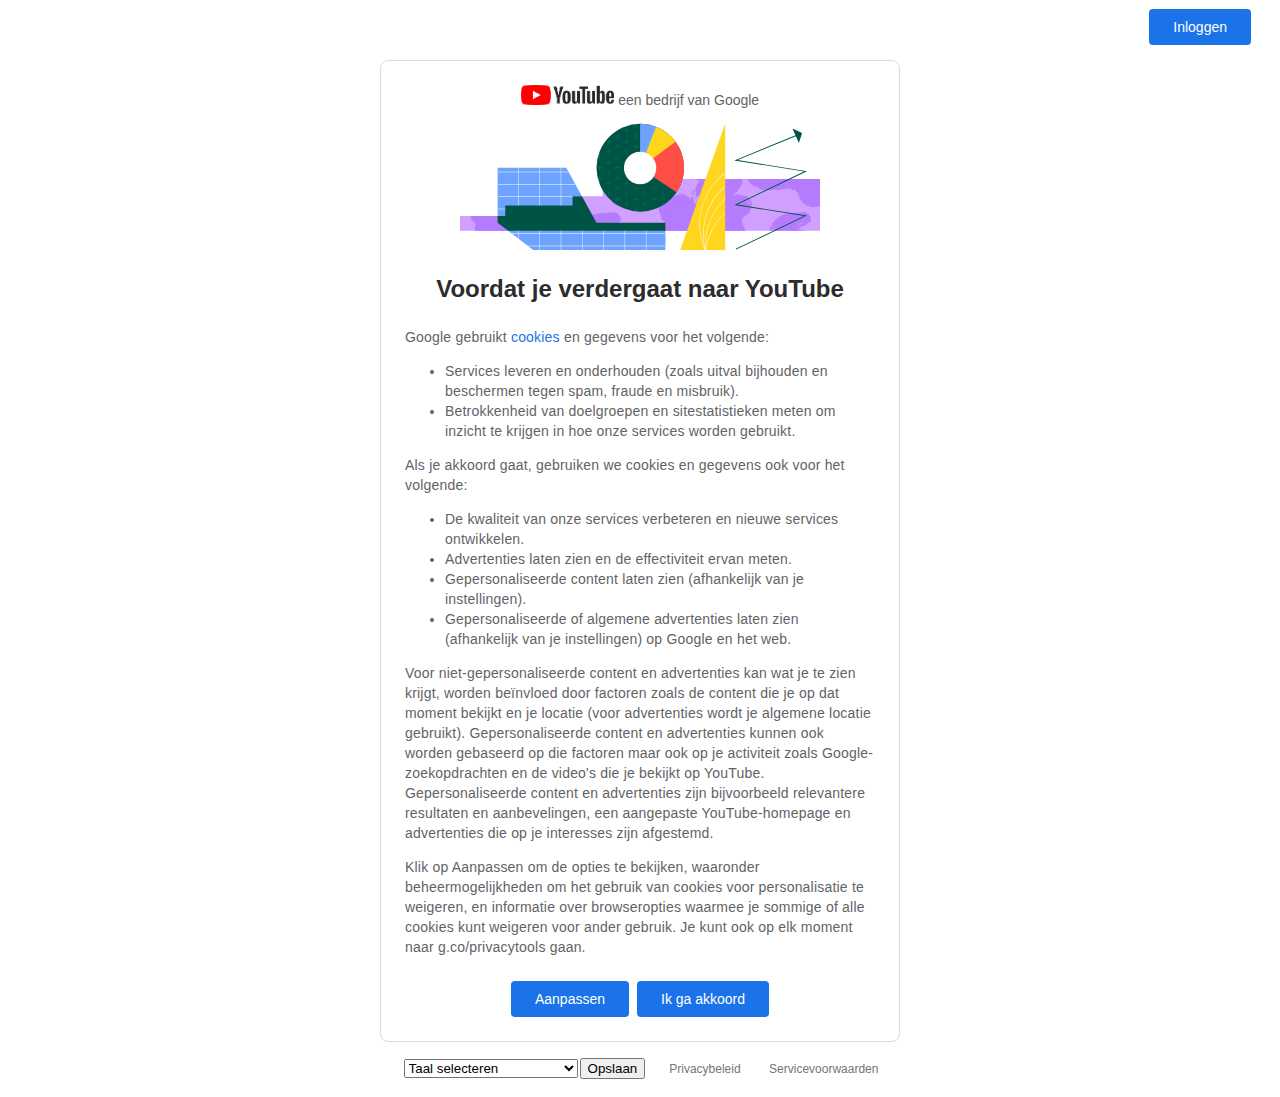
<file: ml.html>
<!DOCTYPE html><html lang="nl" dir="ltr"><head><style nonce="pMelv5wbaJ9Ozquk2AB8Ig">
a, a:link, a:visited, a:active, a:hover {
  color: #1a73e8;
  text-decoration: none;
}
body {
  font-family: Roboto,RobotoDraft,Helvetica,Arial,sans-serif;
  text-align: center;
  -ms-text-size-adjust: 100%;
  -moz-text-size-adjust: 100%;
  -webkit-text-size-adjust: 100%;
}
.box {
  border: 1px solid #dadce0;
  box-sizing: border-box;
  border-radius: 8px;
  margin: 24px auto 5px auto;
  max-width: 520px;
  padding: 24px;
}
h1 {
  color: #2c2c2c;
  font-size: 24px;
  hyphens: auto;
  margin: 24px 0;
}
p, .sub, .contentText {
  color: #5f6368;;
  font-size: 14px;
  line-height: 20px;
  letter-spacing: 0.2px;
  text-align: left;
}
.signin {
  text-align: right;
}
.image {
  display: block;
  margin: 14px auto;
}
a.button {
  color: #fff;
}
button, .button {
  border-radius: 4px;
  background-color: #1a73e8;
  border: none;
  color: #fff;
  cursor: pointer;
  font-family: Roboto,RobotoDraft,Helvetica,Arial,sans-serif;
  font-size: 14px;
  font-weight: 500;
  height: 36px;
  margin: 10px 4px 0 4px;
  padding: 10px 24px;
}
input.button {
  -webkit-appearance: none;
}
.error {
  border: 2px solid #d93025;
  border-radius: 5px;
  color: #d93025;
  margin: auto;
  padding: 5px;
}
.footer {
  margin-top: 16px;
}
.footer a {
  color: #757575;
  font-size: 12px;
  margin-left: 24px;
}
.languagepicker {
  display: inline-flex;
  margin: 2px 0;
}
#languageform,
#languageselect {
  margin: 0 2px;
}
.detailspage {
  margin: 24px auto 0 auto;
  max-width: 700px;
}
.detailspage h1, .detailspage h2 {
  font-size: 22px
}
.setting {
  border: 1px solid #dadce0;
  box-sizing: border-box;
  border-radius: 8px;
  margin-bottom: 11px;
  padding: 24px 24px 20px 24px;
  text-align: right;
}
.sub {
  padding: 24px 24px 20px 24px;
}
hr {
  margin: 10px -24px 15px;
  border: 0;
  border-top: 1px solid #dadce0;
}
fieldset {
  border: none;
  padding: 0;
}
label {
  margin: 24px;
}
td {
  vertical-align: top;
}
.setting h2, .setting h3, h4 {
  color: #3c4043;
  margin: 0;
  text-align: left;
}
.yt-text {
  color: #5f6368;
  font-size: 14px;
  font-weight: 300;
}
.productLogoContainer {
  margin: auto;
  max-width: 360px;
}

@media only screen and (max-width: 480px) {
  body {
    margin: 18px 14px;
  }
  .imgContainer {
    min-width: 72px;
  }
  .hideOnSmallWidth {
    display: none;
  }
  .footer form {
    margin-bottom: 16px;
  }
}

@media only screen and (min-width: 481px) {
  body {
    margin: 18px 25px;
  }
  .imgContainer {
    width: 51%;
  }
  .hideOnNormalWidth {
    display: none;
  }
  .footer form {
    display: inline;
  }
}
</style><title>Voordat je verdergaat naar YouTube</title><meta name="viewport" content="initial-scale=1, maximum-scale=5, width=device-width"><link rel="shortcut icon" href="favicon_1.ico"></head><body><div class="signin"><a href="https://accounts.google.com/ServiceLogin?hl=nl&amp;continue=https://www.youtube.com/imgbin/www-hitchhiker.webp&amp;gae=cb-23983172" class="button">Inloggen</a></div><div class="box"><img src="images/cb_yt_logo_d_header_118x26_4dfe7c3d17767ffd2294ae90fb54337e.png" srcset="images/cb_yt_logo_d_header_236x52_32f50a7f5baad56e4faf48252fbc19d6.png 2x" width="93" height="20" alt="YouTube"> <span class="yt-text">een bedrijf van Google</span><div class="productLogoContainer"><img src="fonts/scene_cookie_wall_youtube.svg" alt width="100%" height="100%" class="image" aria-hidden="true"></div><h1>Voordat je verdergaat naar YouTube</h1><div class="contentText">Google gebruikt <a href="https://policies.google.com/technologies/cookies?hl=nl&utm_source=ucb" target="_blank">cookies</a> en gegevens voor het volgende:<ul><li>Services leveren en onderhouden (zoals uitval bijhouden en beschermen tegen spam, fraude en misbruik).</li><li>Betrokkenheid van doelgroepen en sitestatistieken meten om inzicht te krijgen in hoe onze services worden gebruikt.</li></ul>Als je akkoord gaat, gebruiken we cookies en gegevens ook voor het volgende:<ul><li>De kwaliteit van onze services verbeteren en nieuwe services ontwikkelen.</li><li>Advertenties laten zien en de effectiviteit ervan meten.</li><li>Gepersonaliseerde content laten zien (afhankelijk van je instellingen).</li><li>Gepersonaliseerde of algemene advertenties laten zien (afhankelijk van je instellingen) op Google en het web.</li></ul>Voor niet-gepersonaliseerde content en advertenties kan wat je te zien krijgt, worden beïnvloed door factoren zoals de content die je op dat moment bekijkt en je locatie (voor advertenties wordt je algemene locatie gebruikt). Gepersonaliseerde content en advertenties kunnen ook worden gebaseerd op die factoren maar ook op je activiteit zoals Google-zoekopdrachten en de video&#39;s die je bekijkt op YouTube. Gepersonaliseerde content en advertenties zijn bijvoorbeeld relevantere resultaten en aanbevelingen, een aangepaste YouTube-homepage en advertenties die op je interesses zijn afgestemd.<p>Klik op Aanpassen om de opties te bekijken, waaronder beheermogelijkheden om het gebruik van cookies voor personalisatie te weigeren, en informatie over browseropties waarmee je sommige of alle cookies kunt weigeren voor ander gebruik. Je kunt ook op elk moment naar g.co/privacytools gaan.</p></div><div><a href="https://consent.youtube.com/dl?continue=https://www.youtube.com/imgbin/www-hitchhiker.webp&amp;gl=NL&amp;hl=nl&amp;pc=yt&amp;uxe=23983172&amp;src=1" class="button">Aanpassen</a><form action="https://consent.youtube.com/s" method="POST" style="display:inline;"><input type="hidden" name="gl" value="NL"><input type="hidden" name="m" value="0"><input type="hidden" name="pc" value="yt"><input type="hidden" name="continue" value="https://www.youtube.com/imgbin/www-hitchhiker.webp"><input type="hidden" name="ca" value="r"><input type="hidden" name="x" value="8"><input type="hidden" name="v" value="cb.20210328-17-p0.nl+FX+685"><input type="hidden" name="t" value="ADw3F8gVxnoVTRKWjOgqiB8irPVRaTmakg:1617553462927"><input type="hidden" name="hl" value="nl"><input type="hidden" name="src" value="1"><input type="hidden" name="uxe" value="23983172"><input type="submit" value="Ik ga akkoord" class="button" aria-label="Akkoord gaan met het gebruik van cookies en andere gegevens voor de beschreven doeleinden"></form></div></div><div class="footer"><form action="https://consent.youtube.com/ml" method="get"><select id="languageselect" name="hl"><option value selected disabled hidden>Taal selecteren</option><option value="af">Afrikaans</option><option value="az">azərbaycan</option><option value="bs">bosanski</option><option value="ca">català</option><option value="cs">Čeština</option><option value="cy">Cymraeg</option><option value="da">Dansk</option><option value="de">Deutsch</option><option value="et">eesti</option><option value="en-GB">English&nbsp;(United Kingdom)</option><option value="en">English&nbsp;(United States)</option><option value="es">Español&nbsp;(España)</option><option value="es-419">Español&nbsp;(Latinoamérica)</option><option value="eu">euskara</option><option value="fil">Filipino</option><option value="fr-CA">Français&nbsp;(Canada)</option><option value="fr">Français&nbsp;(France)</option><option value="ga">Gaeilge</option><option value="gl">galego</option><option value="hr">Hrvatski</option><option value="id">Indonesia</option><option value="zu">isiZulu</option><option value="is">íslenska</option><option value="it">Italiano</option><option value="sw">Kiswahili</option><option value="lv">latviešu</option><option value="lt">lietuvių</option><option value="hu">magyar</option><option value="ms">Melayu</option><option value="nl">Nederlands</option><option value="no">norsk</option><option value="uz">o‘zbek</option><option value="pl">polski</option><option value="pt-BR">Português&nbsp;(Brasil)</option><option value="pt-PT">Português&nbsp;(Portugal)</option><option value="ro">română</option><option value="sq">shqip</option><option value="sk">Slovenčina</option><option value="sl">slovenščina</option><option value="sr-Latn">srpski (latinica)</option><option value="fi">Suomi</option><option value="sv">Svenska</option><option value="vi">Tiếng Việt</option><option value="tr">Türkçe</option><option value="el">Ελληνικά</option><option value="be">беларуская</option><option value="bg">български</option><option value="ky">кыргызча</option><option value="kk">қазақ тілі</option><option value="mk">македонски</option><option value="mn">монгол</option><option value="ru">Русский</option><option value="sr">српски</option><option value="uk">Українська</option><option value="ka">ქართული</option><option value="hy">հայերեն</option><option value="iw">עברית</option><option value="ur">اردو</option><option value="ar">العربية</option><option value="fa">فارسی</option><option value="am">አማርኛ</option><option value="ne">नेपाली</option><option value="mr">मराठी</option><option value="hi">हिन्दी</option><option value="as">অসমীয়া</option><option value="bn">বাংলা</option><option value="pa">ਪੰਜਾਬੀ</option><option value="gu">ગુજરાતી</option><option value="or">ଓଡ଼ିଆ</option><option value="ta">தமிழ்</option><option value="te">తెలుగు</option><option value="kn">ಕನ್ನಡ</option><option value="ml">മലയാളം</option><option value="si">සිංහල</option><option value="th">ไทย</option><option value="lo">ລາວ</option><option value="my">မြန်မာ</option><option value="km">ខ្មែរ</option><option value="ko">한국어</option><option value="ja">日本語</option><option value="zh-CN">简体中文</option><option value="zh-TW">繁體中文</option><option value="zh-HK">繁體中文&nbsp;(香港)</option></select><input type="hidden" name="gl" value="NL"><input type="hidden" name="m" value="0"><input type="hidden" name="pc" value="yt"><input type="hidden" name="continue" value="https://www.youtube.com/imgbin/www-hitchhiker.webp"><input type="hidden" name="src" value="1"><input type="submit" value="Opslaan"></form><a href="https://policies.google.com/privacy?hl=nl">Privacybeleid</a> <a href="https://policies.google.com/terms?hl=nl">Servicevoorwaarden</a></div></body></html>
</file>
